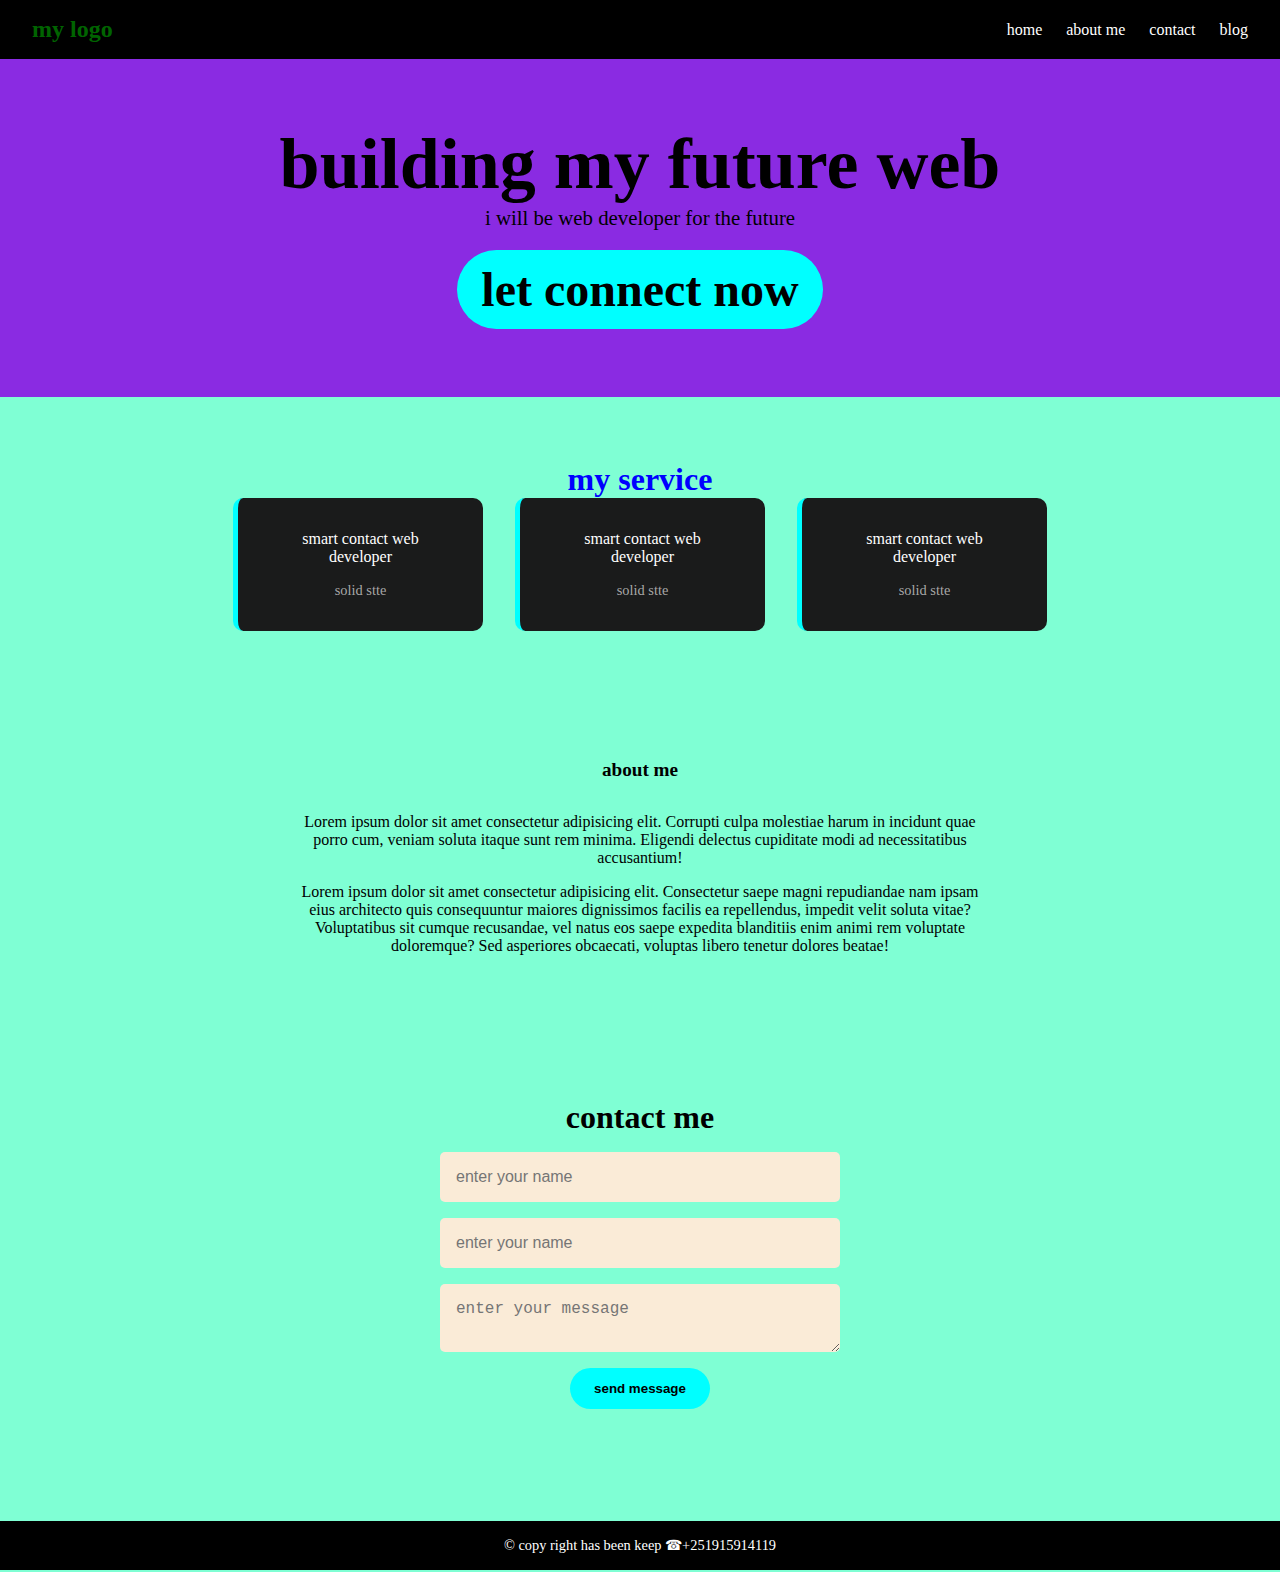
<file: index.html>
<!DOCTYPE html>
<html lang="en">
<head>
    <meta charset="UTF-8">
    <meta name="viewport" content="width=device-width, initial-scale=1.0">
    <title>portofolio</title>
    <link rel="stylesheet" href="style.css">
</head>
<body>
    <header>
        <nav class="navbar">
        <h1 class="logo" >my logo</h1>
                <ul class="nav-links">
                    <li><a href="#hero">home</a></li>
                    <li><a href="#about">about me</a></li>
                    <li><a href="#contact">contact</a></li>
                    <li><a href="service">blog</a></li>
                </ul>
        </nav>
    </header>
    <section class="hero" id="hero">
        <div class="hero-section">
            <h2>building my future web</h2>
            <p> i will be web developer for the future</p>
            <a href="contact"class="btn">let connect now</a>
        </div>
    </section>
    <section class="service" id="service">
        <h3>my service</h3>
<div class="service-card">
<div class="card">smart contact web developer <br> <span>solid stte</span></div>
<div class="card">smart contact web developer <br> <span>solid stte</span></div>
<div class="card">smart contact web developer <br> <span>solid stte</span></div>
</div>
    </section>
    <section class="about" id="about">
        <h3>about me </h3>
        <p>Lorem ipsum dolor sit amet consectetur adipisicing elit. Corrupti culpa molestiae harum in 
            incidunt quae porro cum, veniam soluta itaque sunt rem minima.
             Eligendi delectus cupiditate modi ad necessitatibus accusantium!</p>
             <p>Lorem ipsum dolor sit amet consectetur adipisicing elit. 
                Consectetur saepe magni repudiandae nam ipsam eius architecto quis consequuntur 
                maiores
                 dignissimos facilis ea repellendus, impedit velit soluta vitae? 
                 Voluptatibus sit cumque recusandae, vel natus eos saepe expedita blanditiis 
                 enim animi rem voluptate doloremque? Sed asperiores obcaecati, 
                voluptas libero tenetur dolores beatae!</p>
    </section>
    <section class="contact" id="contact">
        <h3> contact me</h3>
        <form action="#" class="contactform" id="contactform">
            <input type="text" name="name" placeholder="enter your name" required>
            <input type="email" name="email"placeholder="enter your name" required>
            <textarea name="message" id="message"placeholder="enter your message"required></textarea>
            <button type="submit"class="btn">send message</button>
        </form>
        <dv class="success"id="success">
            thank you! your message has been sent!

        </dv>
    </section>
    <footer>
        <p>&copy; copy right has been keep &phone;+251915914119 </p>
    </footer>
    <script src="scirpt.js"></script>
</body>
</html>
</file>
<file: style.css>
*{
    margin: 0;
    padding: 0;
    box-sizing: border-box;
}
body{
    background-color: aquamarine;
}
header{
background-color: black;
padding: 1rem 2rem;
}
.navbar{
    display: flex;
    justify-content: space-between;
    align-items: center;
    text-decoration: none;
}
.logo{
    color: darkgreen;
    font-size: 1.5rem;
}
.nav-links{
    display: flex;
    gap: 1.5rem;
}
.nav-links a{
    color: white;
    text-decoration: none;
    transition: color 0.3s ease;
}
.nav-links a:hover{
    color: aqua;
}
.hero{
    padding: 4rem 2rem;
    background-color: blueviolet;
    text-align: center;
    color: black;
}
.hero-section{
    font-size: 3rem;
    margin-bottom: 1rem;
}
.hero p{
    font-size: 1.3rem;
    margin-bottom: 2rem;
}
.btn{
    background-color: aqua;
    color: #000;
    padding: 0.8rem 1.5rem;
    font-weight: bold;
    border: none;
    border-radius: 50px;
    cursor: pointer;
    transition: background 0.2s ease;
    text-decoration: none;
}
.btn:hover{
    background-color: red;
}
.service{
    padding: 4rem 2rem;
    text-align: center;
}
.service h3{
    font-size: 2rem;
    color: blue;

}
.service-card{
    display: flex;
    flex-wrap: wrap;
    justify-content: center;
    gap: 2rem;

}
.card{
    background-color: rgb(26, 27, 27);
    border-left: 5px solid #00ffff;
    padding: 2rem;
    border-radius: 10px;
    width: 250px;
    transition:  transform 0.3s ease, background 0.3s ease;
    color: white;
}
.card span{
    display: block;
    margin-top: 1rem;
    font-size: 0.9rem;
    color: #cccc;
}
.card:hover{
    background-color: #2a2a2a;
    transform: translateY(-5px);
}
.about{
    text-align: center;
    padding: 4rem 2rem;
}
.about h3{
    margin-bottom: 2rem;
    font-size: 1.2rem;
    color: #000000;
}
.about p{
    max-width: 700px;
    margin: 1rem auto;
}
.contact{
    padding: 4rem 2rem;
    text-align: center;
}
.contact h3{
    color: black;
    margin-bottom: 1rem;
    font-size: 2rem;
}
.contactform{
    display: flex;
    flex-direction: column;
    max-width: 400px;
    margin: 0 auto;
    gap: 1rem;
}
.contactform input, .contactform textarea{
    padding: 1rem;
    border: none;
    border-radius: 5px;
    font-size: 1rem;
    background-color: antiquewhite;
    color: #000;
}
.contactform button{
    align-self: center;
}
.success{
    display: none;
    margin-top: 1rem;
    font-weight: bold;
    color: black;
    animation: fadeIn 0.5s ease-in;
}
footer{
    background-color: #000;
    color: white;
    padding: 1rem;
    text-align: center;
    font-size: 0.9rem;
    margin-top: 3rem;
}
@keyframes fadIn{
    form{opacity: 0;}
    to{opacity: 1;}
}
</file>
